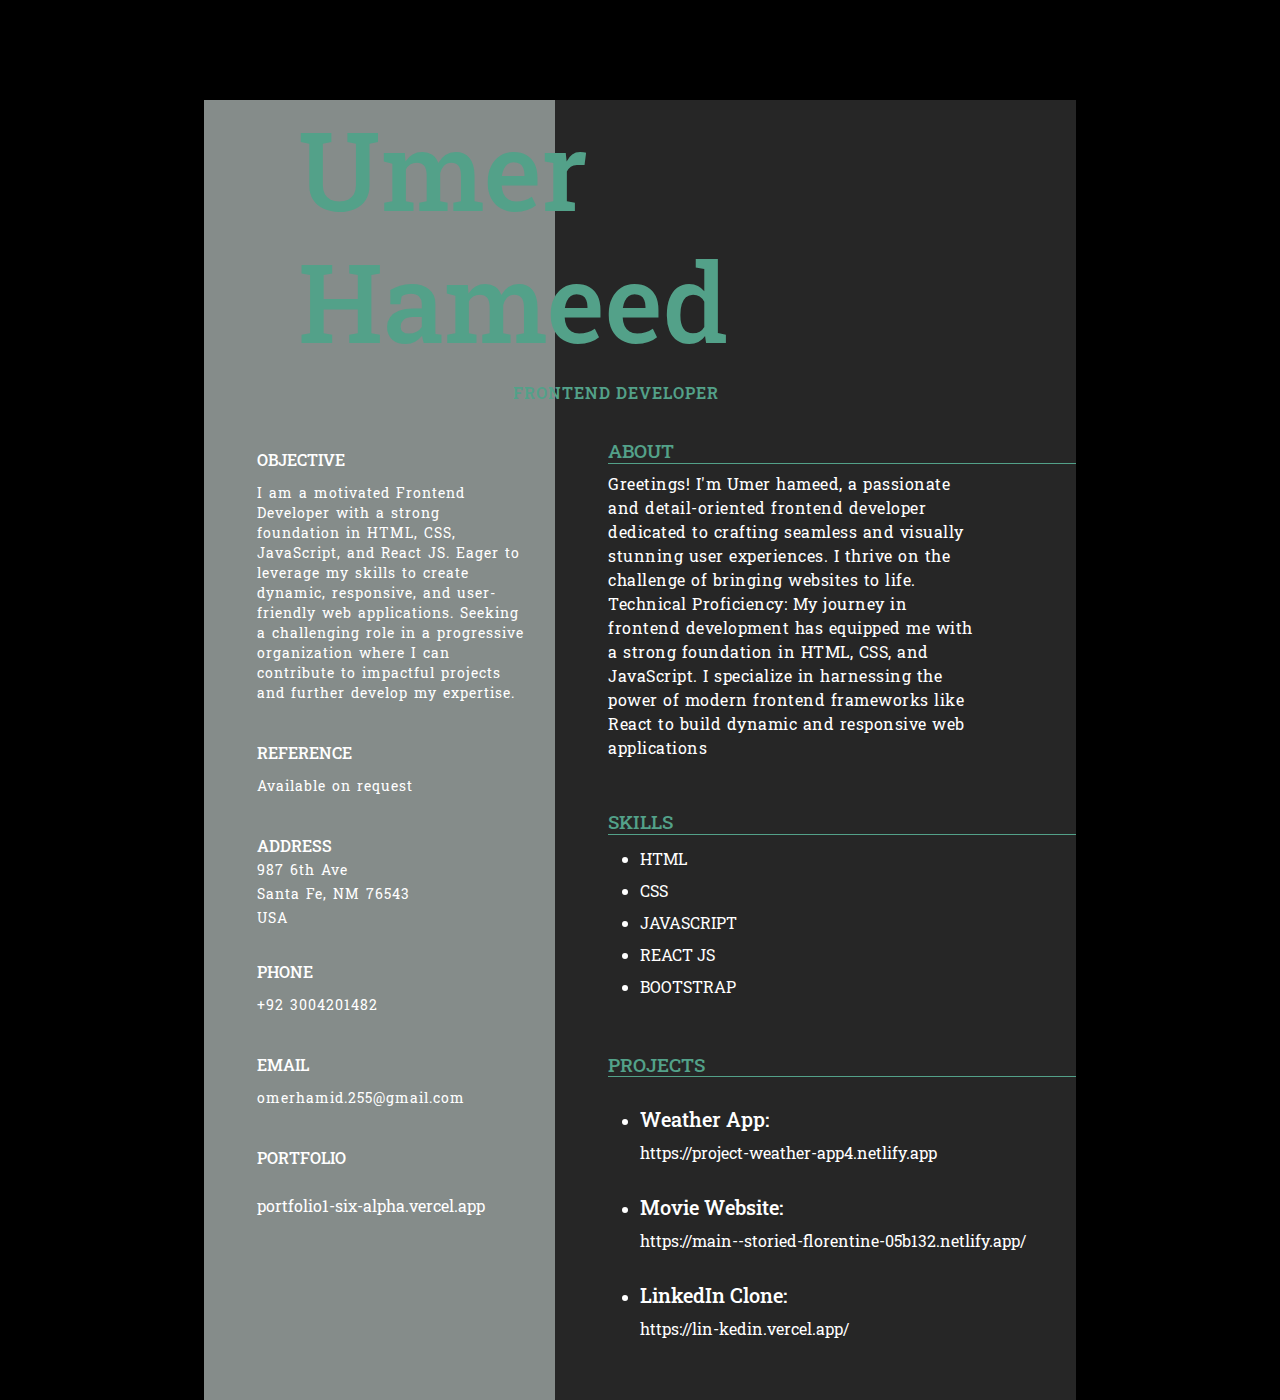
<file: CV/index.html>
<!DOCTYPE html>
<html lang="en">
  <head>
    <meta charset="UTF-8" />
    <meta name="viewport" content="width=device-width, initial-scale=1.0" />
    <link
      href="https://cdn.jsdelivr.net/npm/bootstrap@5.3.3/dist/css/bootstrap.min.css"
      rel="stylesheet"
      integrity="sha384-QWTKZyjpPEjISv5WaRU9OFeRpok6YctnYmDr5pNlyT2bRjXh0JMhjY6hW+ALEwIH"
      crossorigin="anonymous"
    />
    <script
      src="https://cdn.jsdelivr.net/npm/bootstrap@5.3.3/dist/js/bootstrap.bundle.min.js"
      integrity="sha384-YvpcrYf0tY3lHB60NNkmXc5s9fDVZLESaAA55NDzOxhy9GkcIdslK1eN7N6jIeHz"
      crossorigin="anonymous"
    ></script>

    <link rel="stylesheet" href="style.css" />
    <title>Document</title>
  </head>
  <body>
    <div class="body-all">
      <div class="resume container">
        <h1 class="heading">Umer Hameed</h1>
        <p class="dev">FRONTEND DEVELOPER</p>
        <div class="resume-section">
          <!-- left -->
          <div class="resume-left">
            <div class="left-content">
              <div class="objective-section sec">
                <h4>OBJECTIVE</h4>
                <p>
                  I am a motivated Frontend Developer with a strong foundation
                  in HTML, CSS, JavaScript, and React JS. Eager to leverage my
                  skills to create dynamic, responsive, and user-friendly web
                  applications. Seeking a challenging role in a progressive
                  organization where I can contribute to impactful projects and
                  further develop my expertise.
                </p>
              </div>
              <div class="refer-section sec">
                <h4>REFERENCE</h4>
                <p>Available on request</p>
              </div>
              <div class="address-section sec">
                <h4 class="add-head">ADDRESS</h4>
                <p>987 6th Ave</p>
                <p>Santa Fe, NM 76543</p>
                <p>USA</p>
              </div>
              <div class="phone-section sec">
                <h4>PHONE</h4>
                <p>+92 3004201482</p>
              </div>
              <div class="email-section sec">
                <h4>EMAIL</h4>
                <p>omerhamid.255@gmail.com</p>
              </div>
              <div class="website-section sec">
                <h4>PORTFOLIO</h4>
                <a
                  href="https://portfolio1-six-alpha.vercel.app/"
                  target="_blank"
                  >portfolio1-six-alpha.vercel.app</a
                >
              </div>
            </div>
          </div>
          <!-- right -->
          <div class="resume-right">
            <div class="right-content">
              <div class="about-section sec">
                <h4 class="about">ABOUT</h4>
                <p class="about-para">
                  Greetings! I'm Umer hameed, a passionate and detail-oriented
                  frontend developer dedicated to crafting seamless and visually
                  stunning user experiences. I thrive on the challenge of
                  bringing websites to life. Technical Proficiency: My journey
                  in frontend development has equipped me with a strong
                  foundation in HTML, CSS, and JavaScript. I specialize in
                  harnessing the power of modern frontend frameworks like React
                  to build dynamic and responsive web applications
                </p>
              </div>
              <div class="skill-section">
                <h4 class="about">SKILLS</h4>
                <ul class="skill-list">
                  <li>HTML</li>
                  <li>CSS</li>
                  <li>JAVASCRIPT</li>
                  <li>REACT JS</li>
                  <li>BOOTSTRAP</li>
                </ul>
              </div>
              <div class="skill-section">
                <h4 class="about">PROJECTS</h4>
                <ul class="project-list">
                  <li class="project">
                    <h3 class="project-name">Weather App:</h3>
                    <a
                      href="https://project-weather-app4.netlify.app
                    "
                      target="_blank"
                      >https://project-weather-app4.netlify.app
                    </a>
                  </li>
                  <li class="project">
                    <h3 class="project-name">Movie Website:</h3>
                    <a
                      href="https://main--storied-florentine-05b132.netlify.app/

                    "
                      target="_blank"
                      >https://main--storied-florentine-05b132.netlify.app/
                    </a>
                  </li>
                  <li class="project">
                    <h3 class="project-name">LinkedIn Clone:</h3>
                    <a
                      href="https://lin-kedin.vercel.app/
                    "
                      target="_blank"
                      >https://lin-kedin.vercel.app/
                    </a>
                  </li>
                </ul>
              </div>
            </div>
          </div>
        </div>
      </div>
    </div>
  </body>
</html>
</file>
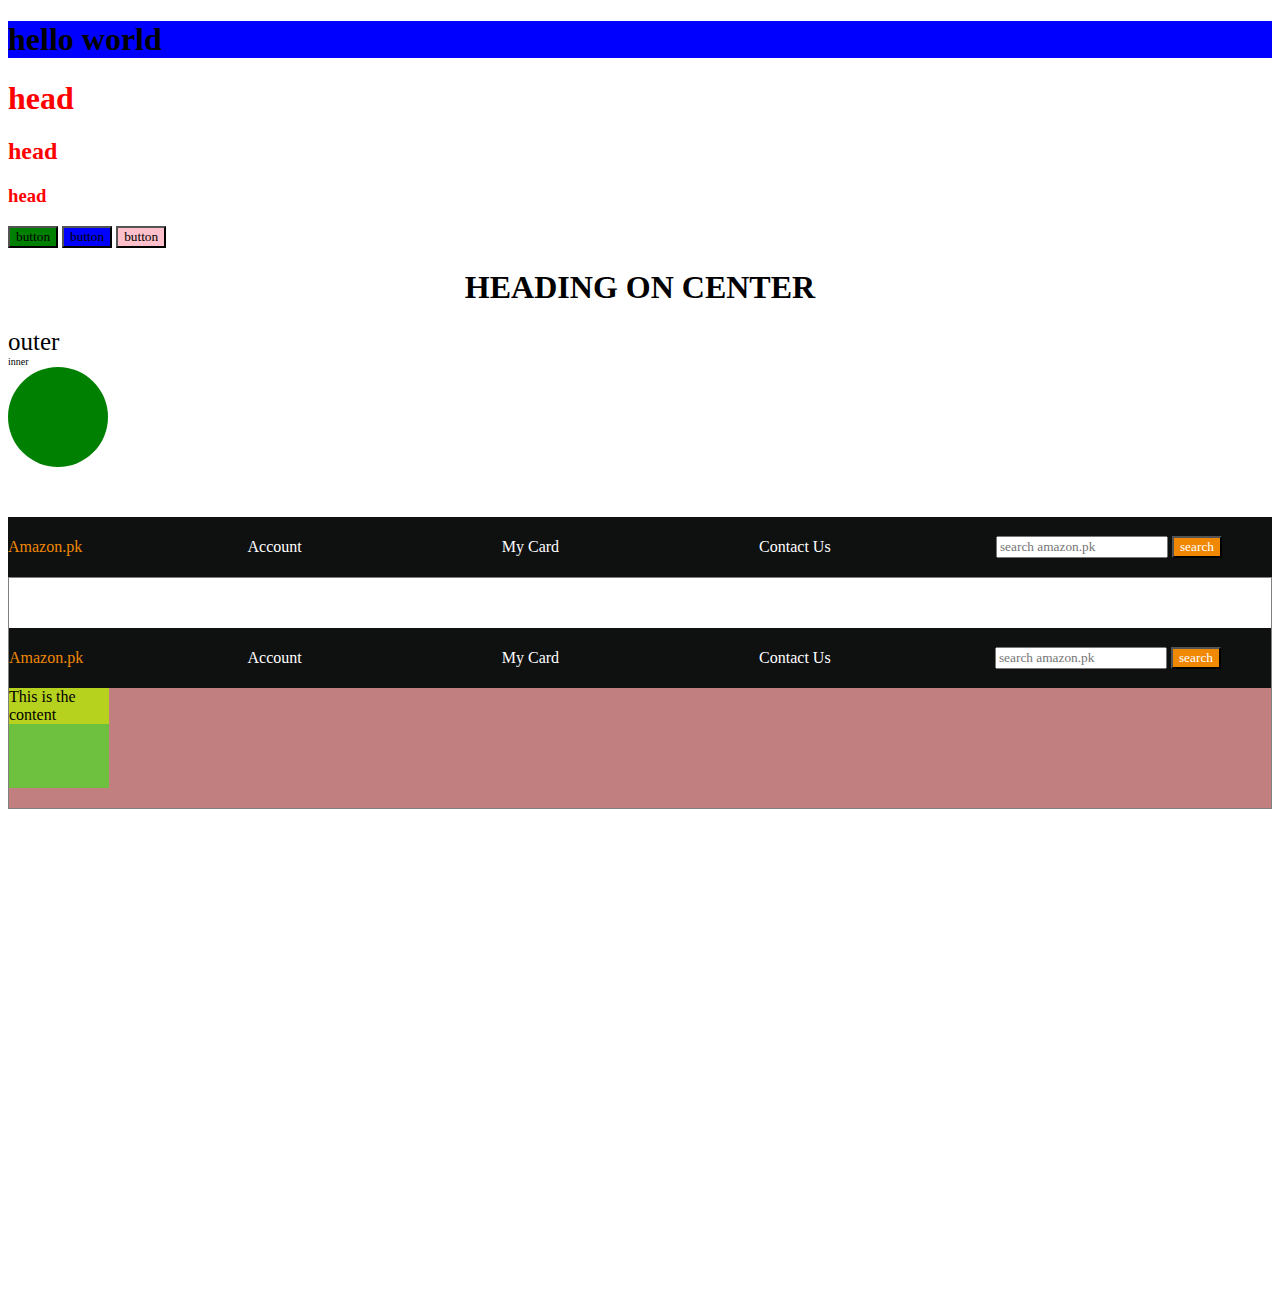
<file: DAY1/index.html>
<!DOCTYPE html>
<html lang="en">
  <head>
    <meta charset="UTF-8" />
    <meta name="viewport" content="width=device-width, initial-scale=1.0" />
    <link rel="stylesheet" href="style.css" />
    <title>Document</title>
  </head>
  <body>
    <!-- PRACTICE SET 1 -->
    <!-- QUESTION 1 -->
    <!-- Create a simple div with an id "box".
Add some text content inside the div.
Set its background color to blue. -->

    <div id="box">
      <h1>hello world</h1>
    </div>

    <!-- QUESTION 2 -->
    <!-- Create 3 headings with h1, h2 & h3.
Give them all a class "heading" & set color of "heading" to red. -->

    <h1 class="heading">head</h1>
    <h2 class="heading">head</h2>
    <h3 class="heading">head</h3>

    <!-- QUESTION 3 -->

    <!-- 
Q3: Create a button & set its background color to :
green using css stylesheet
 blue using <style> tag
pink using inline style -->

    <button class="btn">button</button>
    <button class="btn2">button</button>
    <style>
      .btn2 {
        background-color: blue;
      }
    </style>
    <button style="background-color: pink">button</button>

    <!--  -->

    <!-- Practice Set 2 -->
    <!-- QUESTION 1 -->
    <!-- Create a heading centred on the page with all of its text capitalized by default. -->

    <h1 class="heading1">heading on center</h1>

    <!-- QUESTION 2 -->
    <!-- Q2: Set the font family of all the content in the document to "Times New Roman". -->
    <style>
      * {
        font-family: "Times New Roman", Times, serif;
      }
    </style>

    <!-- QUESTION 3-->
    <!-- Create one div inside another div.
Set id & text "outer" for the first one & "inner" for the second one.
Set the outer div text size to 25px & inner div text size to 10px. -->

    <div id="outer">
      outer
      <div id="inner">inner</div>
    </div>

    <!-- PRACTICE SET 3 -->
    <!-- QUESTION 1 -->
    <!-- Create a div with height & width of 100px.
Set its background color to green & the border radius to 50%. -->
    <div class="box1"></div>

    <!-- QUESTION 2 -->
    <!-- Create the following navbar. -->

    <nav class="navbar">
      <div class="container">
        <a class="brand" href="/">Amazon.pk</a>
        <div class="nav-link">
          <a>Account</a>
          <a>My Card</a>
          <a>Contact Us</a>
        </div>
        <div class="search-sec">
          <input type="text" placeholder="search amazon.pk" />
          <button class="search-btn">search</button>
        </div>
      </div>
    </nav>

    <!-- PRACTICE SET 4 -->
    <!-- QUESTION 1 -->
    <!-- Create a webpage layout with a header, a footer & a content area containing 3 divs.
Set the height & width of divs to 100px.
(add the previous navbar in the header) -->

    <div class="head-and-foot-section">
      <div class="head-section">
        <nav class="navbar">
          <div class="container">
            <a class="brand" href="/">Amazon.pk</a>
            <div class="nav-link">
              <a>Account</a>
              <a>My Card</a>
              <a>Contact Us</a>
            </div>
            <div class="search-sec">
              <input type="text" placeholder="search amazon.pk" />
              <button class="search-btn">search</button>
            </div>
          </div>
        </nav>
        <div class="content-section">
          <div class="second-div">
            <div class="third-div">This is the content</div>
          </div>
        </div>
      </div>
    </div>

    <!-- PRACTICE SET 5 -->
    <!-- QUESTION -->
    <!-- Create the following layout using the given html.
Give the div a height, width & some background image.
Use the appropriate position property for the div element to place it at the
right end of the page. (The div should not move even on scroll)

Use z-index to place the div on top of page.

<p> lorem*5 </p>
<div> Love Nature </div>
<p> lorem*5 </p> -->

    <div class="set-5-section">
      <div class="para-sec">
        <p>lorem*5</p>
        <div>Love Nature</div>
        <p>lorem*5</p>
      </div>
    </div>
  </body>
</html>
</file>
<file: CV/style.css>
@import url("https://fonts.googleapis.com/css2?family=Roboto+Slab:wght@100..900&display=swap");

* {
  font-family: "Roboto Slab", serif;
  /* background-color: black; */
  color: white;
}
body {
  background-color: black;
}
.resume {
  /* width: 800px; */
  width: 70%;
  height: 1300px;
  margin: auto;
  background-size: cover;
  position: relative;
}
.heading {
  width: 150px;
  left: 106px;
  color: #53a189;
  top: 3px;
  font-size: 110px;
  position: absolute;
}
.dev {
  position: absolute;
  top: 281px;
  color: #53a189;
  left: 321px;
  font-weight: 600;
  letter-spacing: 1px;
}
.resume-section {
  display: flex;
  margin-top: 100px;
}
.resume-left {
  /* width: 300px; */
  margin: auto;

  height: 1300px;
  background-color: #858c8a;
}
.resume-right {
  /* width: 500px; */

  margin: auto;
  height: 1300px;
  background-color: #262626;
}
.left-content,
.right-content {
  margin-top: 340px;
  margin-left: 53px;
}
.left-content {
  margin-top: 350px;
}
.resume-left h4 {
  margin-bottom: 14px;
  font-size: 16px;
}
.resume-left p {
  font-size: 14px;
  /* width: 220px; */
  line-height: 20px;
  word-spacing: 2px;
  letter-spacing: 1px;
}
.objective-section {
  margin-bottom: 45px;
  width: 90%;
}
.sec {
  margin-bottom: 40px;
}
.add-head {
  margin-bottom: 10px !important;
}
.address-section p {
  line-height: 8px;
}
.website-section a {
  line-height: 50px;
}
.about {
  color: #53a189;
  font-size: 19px;
  margin-top: 51px;
  border-bottom: 1px solid;
}
a {
  list-style: none;
  text-decoration: none;
  color: white;
}
.right-content {
  /* width: 419px; */
}
.skill-list {
  line-height: 2;
}
.project {
  margin-top: 30px;
}
.project-name {
  font-size: 20px;
  margin-bottom: 10px;
  list-style: none;
}
.about-para {
  width: 80%;
  line-height: 1.5;
  word-spacing: 1px;
  letter-spacing: 0.5px;
}

@media screen and (max-width: 1200px) {
  .resume {
    height: 1460px;
  }
  .resume-left {
    height: 1460px;
  }
  .resume-right {
    height: 1460px;
  }
}
@media screen and (max-width: 945px) {
  .resume {
    width: 100%;
  }
  .resume-section {
    flex-direction: column;
  }
  .resume {
    height: 1150px;
  }
  .resume-left {
    height: 1150px;
  }
  .resume-right {
    height: 1100px;
  }
  .right-content {
    margin-top: 97px;
  }
}
@media screen and (max-width: 722px) {
  .heading {
    top: 3px;
    left: 40px;
    font-size: 82px;
  }
  .dev {
    top: 207px;
    left: 251px;
  }
}

@media screen and (max-width: 460px) {
  .resume {
    height: 1250px;
  }
  .resume-left {
    height: 1250px;
  }
  .resume-right {
    height: 1250px;
  }
}
</file>
<file: DAY1/style.css>
/* QUESTION1 */

#box {
  background-color: blue;
}

/* QUESTION 2 */
.heading {
  color: red;
}

/* QUESTION 3 */
.btn {
  background-color: green;
}

/* PRACTICE SET 2 */

/* QUESTION 1 */

.heading1 {
  text-align: center;
  text-transform: uppercase;
}

/* QUESTION 3 */

#outer {
  font-size: 25px;
}
#inner {
  font-size: 10px;
}

/* PRACTICE SET 3 */
/* QUESTION 1 */
.box1 {
  height: 100px;
  width: 100px;
  border-radius: 50%;
  background-color: green;
}
.navbar {
  background-color: #0f1111;
  height: 60px;
  margin-top: 50px;
}
.container {
  display: flex;
  align-items: center;
  justify-content: space-between;
  padding-top: 19px;
}

.nav-link {
  cursor: pointer;
  text-decoration: none;
  display: flex;
  color: white;
  gap: 200px;
}
.search-sec {
  margin-right: 50px;
}
.search-btn {
  background-color: #f08804;
  color: white;
}
.brand {
  text-decoration: none;
  color: #f08804;
}

/* PRACTICE SET 4 */

/* QUESTION 1 */
.content-section > div {
  height: 100px;
  width: 100px;
}

/* QUESTION 2 */
/* Add borders to all the divs. */

.head-and-foot-section > div {
  border: 1px solid gray;
}

/* QUESTION 3  */
/* Add a different background color to each div with an opacity of 0.5 */

.content-section {
  background-color: rgba(131, 0, 0, 0.5);
}
.second-div {
  background-color: rgba(30, 255, 0, 0.507);
}
.third-div {
  background-color: rgba(255, 225, 0, 0.5);
}

/* QUESTION 4 */
/* Add the content area an appropriate height */
.content-section {
  height: 120px;
}

/* PRACTICE SET5 */

/* <!-- Create the following layout using the given html.
Give the div a height, width & some background image.
Use the appropriate position property for the div element to place it at the
right end of the page. (The div should not move even on scroll)

Use z-index to place the div on top of page.

<p> lorem*5 </p>
<div> Love Nature </div>
<p> lorem*5 </p> --> */

.set-5-section {
  height: 500px;
  width: 1100px;
  background-image: url(https://images.unsplash.com/photo-1720371300677-ba4838fa0678?w=1100&auto=format&fit=crop&q=60&ixlib=rb-4.0.3&ixid=M3wxMjA3fDB8MHxmZWF0dXJlZC1waG90b3MtZmVlZHwyfHx8ZW58MHx8fHx8);
  background-size: cover;
  float: right;
  position: static;
  z-index: 1;
}
.para-sec {
  color: white;
}
</file>
